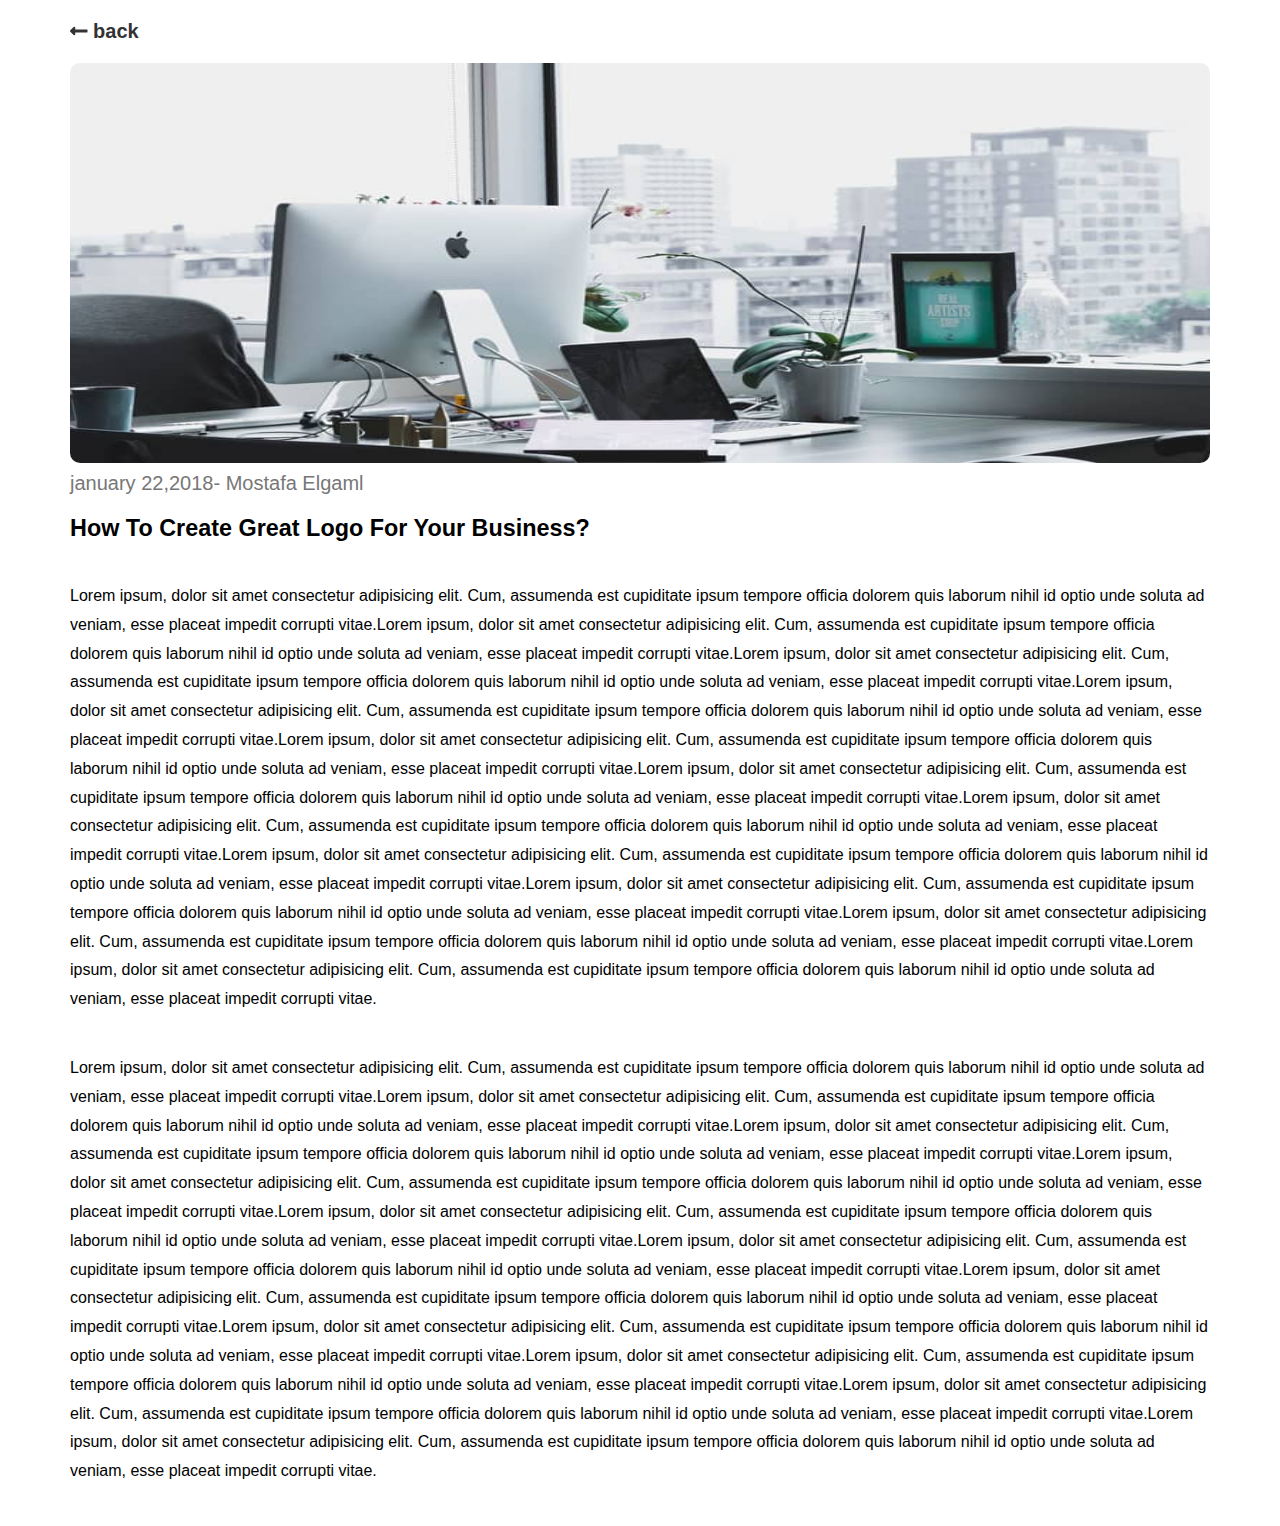
<file: article.html>
<!DOCTYPE html>
<html lang="en">
<head>
    <meta charset="UTF-8">
    <meta name="viewport" content="width=device-width, initial-scale=1.0">
    <title>Article</title>
    <link rel="stylesheet" href="style/article.css">
    <script src="fonts/all.min.js"></script>
</head>
<body>
    <div class="container">
        <!-- start back button -->
        <div class="back_button_cont">

            <a class="back_button" href="index.html"><i class="fas fa-long-arrow-alt-left"></i> back</a>
        </div>
        <!-- start back button -->

        <!-- start article header -->
        <div class="article_header">
            <div class="image_box">
                <img src="./images/blog1.jpg" alt="article_img">
            </div>
            <div class="aticle_info">
                <p class="article_date">january 22,2018 </p>
                <p class="author"> - Mostafa Elgaml</p>
            </div>
            <div class="article_title">
                <h3>how to create great logo for your business?</h3>
            </div>
        </div>
        <!-- end article header -->

        <!-- start article body -->
        <div class="article_body">
            <p>
                Lorem ipsum, dolor sit amet consectetur adipisicing elit. Cum, assumenda est cupiditate ipsum tempore officia dolorem quis laborum nihil id optio unde soluta ad veniam, esse placeat impedit corrupti vitae.Lorem ipsum, dolor sit amet consectetur adipisicing elit. Cum, assumenda est cupiditate ipsum tempore officia dolorem quis laborum nihil id optio unde soluta ad veniam, esse placeat impedit corrupti vitae.Lorem ipsum, dolor sit amet consectetur adipisicing elit. Cum, assumenda est cupiditate ipsum tempore officia dolorem quis laborum nihil id optio unde soluta ad veniam, esse placeat impedit corrupti vitae.Lorem ipsum, dolor sit amet consectetur adipisicing elit. Cum, assumenda est cupiditate ipsum tempore officia dolorem quis laborum nihil id optio unde soluta ad veniam, esse placeat impedit corrupti vitae.Lorem ipsum, dolor sit amet consectetur adipisicing elit. Cum, assumenda est cupiditate ipsum tempore officia dolorem quis laborum nihil id optio unde soluta ad veniam, esse placeat impedit corrupti vitae.Lorem ipsum, dolor sit amet consectetur adipisicing elit. Cum, assumenda est cupiditate ipsum tempore officia dolorem quis laborum nihil id optio unde soluta ad veniam, esse placeat impedit corrupti vitae.Lorem ipsum, dolor sit amet consectetur adipisicing elit. Cum, assumenda est cupiditate ipsum tempore officia dolorem quis laborum nihil id optio unde soluta ad veniam, esse placeat impedit corrupti vitae.Lorem ipsum, dolor sit amet consectetur adipisicing elit. Cum, assumenda est cupiditate ipsum tempore officia dolorem quis laborum nihil id optio unde soluta ad veniam, esse placeat impedit corrupti vitae.Lorem ipsum, dolor sit amet consectetur adipisicing elit. Cum, assumenda est cupiditate ipsum tempore officia dolorem quis laborum nihil id optio unde soluta ad veniam, esse placeat impedit corrupti vitae.Lorem ipsum, dolor sit amet consectetur adipisicing elit. Cum, assumenda est cupiditate ipsum tempore officia dolorem quis laborum nihil id optio unde soluta ad veniam, esse placeat impedit corrupti vitae.Lorem ipsum, dolor sit amet consectetur adipisicing elit. Cum, assumenda est cupiditate ipsum tempore officia dolorem quis laborum nihil id optio unde soluta ad veniam, esse placeat impedit corrupti vitae.
            </p>
            <p>
                Lorem ipsum, dolor sit amet consectetur adipisicing elit. Cum, assumenda est cupiditate ipsum tempore officia dolorem quis laborum nihil id optio unde soluta ad veniam, esse placeat impedit corrupti vitae.Lorem ipsum, dolor sit amet consectetur adipisicing elit. Cum, assumenda est cupiditate ipsum tempore officia dolorem quis laborum nihil id optio unde soluta ad veniam, esse placeat impedit corrupti vitae.Lorem ipsum, dolor sit amet consectetur adipisicing elit. Cum, assumenda est cupiditate ipsum tempore officia dolorem quis laborum nihil id optio unde soluta ad veniam, esse placeat impedit corrupti vitae.Lorem ipsum, dolor sit amet consectetur adipisicing elit. Cum, assumenda est cupiditate ipsum tempore officia dolorem quis laborum nihil id optio unde soluta ad veniam, esse placeat impedit corrupti vitae.Lorem ipsum, dolor sit amet consectetur adipisicing elit. Cum, assumenda est cupiditate ipsum tempore officia dolorem quis laborum nihil id optio unde soluta ad veniam, esse placeat impedit corrupti vitae.Lorem ipsum, dolor sit amet consectetur adipisicing elit. Cum, assumenda est cupiditate ipsum tempore officia dolorem quis laborum nihil id optio unde soluta ad veniam, esse placeat impedit corrupti vitae.Lorem ipsum, dolor sit amet consectetur adipisicing elit. Cum, assumenda est cupiditate ipsum tempore officia dolorem quis laborum nihil id optio unde soluta ad veniam, esse placeat impedit corrupti vitae.Lorem ipsum, dolor sit amet consectetur adipisicing elit. Cum, assumenda est cupiditate ipsum tempore officia dolorem quis laborum nihil id optio unde soluta ad veniam, esse placeat impedit corrupti vitae.Lorem ipsum, dolor sit amet consectetur adipisicing elit. Cum, assumenda est cupiditate ipsum tempore officia dolorem quis laborum nihil id optio unde soluta ad veniam, esse placeat impedit corrupti vitae.Lorem ipsum, dolor sit amet consectetur adipisicing elit. Cum, assumenda est cupiditate ipsum tempore officia dolorem quis laborum nihil id optio unde soluta ad veniam, esse placeat impedit corrupti vitae.Lorem ipsum, dolor sit amet consectetur adipisicing elit. Cum, assumenda est cupiditate ipsum tempore officia dolorem quis laborum nihil id optio unde soluta ad veniam, esse placeat impedit corrupti vitae.
            </p>
        </div>
        <!-- end article body -->
        
    </div>
</body>
</html>
</file>
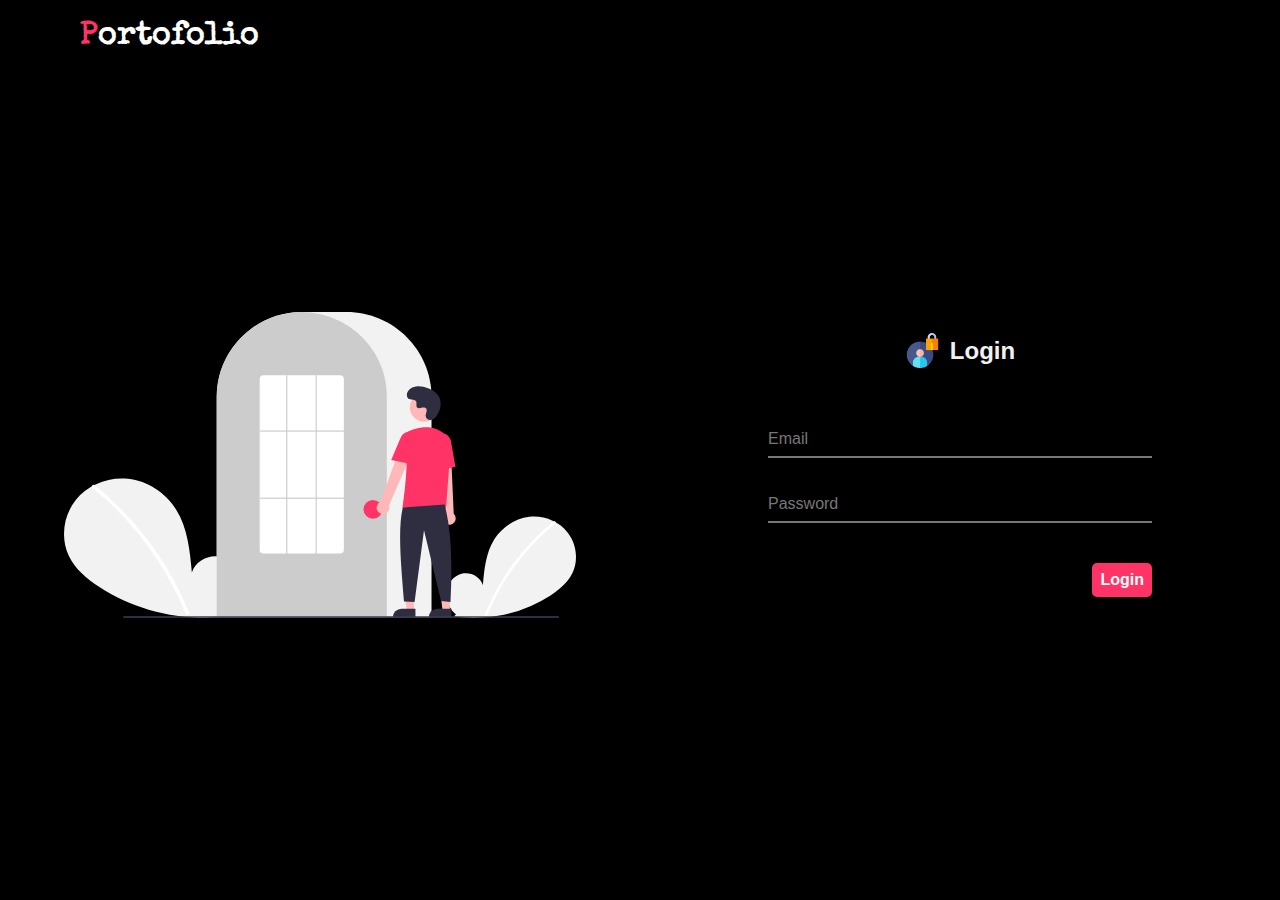
<file: login.html>
<!DOCTYPE html>
<html lang="en">
<head>
    <meta charset="UTF-8">
    <meta name="viewport" content="width=device-width, initial-scale=1.0">
    <title>login</title>
    <link rel="stylesheet" href="./style/rigester.css">
</head>
<body>
    <!-- start header -->
    <div class="header">
        <h1> Portofolio </h1>
    </div>
    <!-- end header -->
    <!-- start content -->
    <div class="content">
        <div class="row">
            <!-- start img side -->
            <div class="img_side">
                <div class="row">
                    <img src="./images/login.svg" alt="">
                </div>
            </div>
            <!-- end img side -->
            <!-- start form side -->
            <div class="form_side">
                <div class="row">
                    <form action="" method="POST">
                        <div class="form_title">
                            <div class="row">
                                <img src="./images/login.png" alt="">
                                <h2>Login</h2>
                            </div>
                        </div>
                        <div class="wrapper">
                            <div class="input-data">
                                <input type="email" name="email" required>
                                <div class="underline"></div>
                                <label>Email</label>
                            </div>
                            <div class="input-data">
                                <input type="password" name="password" required>
                                <div class="underline">
                                </div>
                                <label>Password</label>
                            </div>
                        </div>
                        <input type="submit" value="Login" class="sub-btn">
                    </form>
                </div>
            </div>
            <!-- end form side -->
        </div>
    </div>
    <!-- end content -->
</body>
</html>
</file>
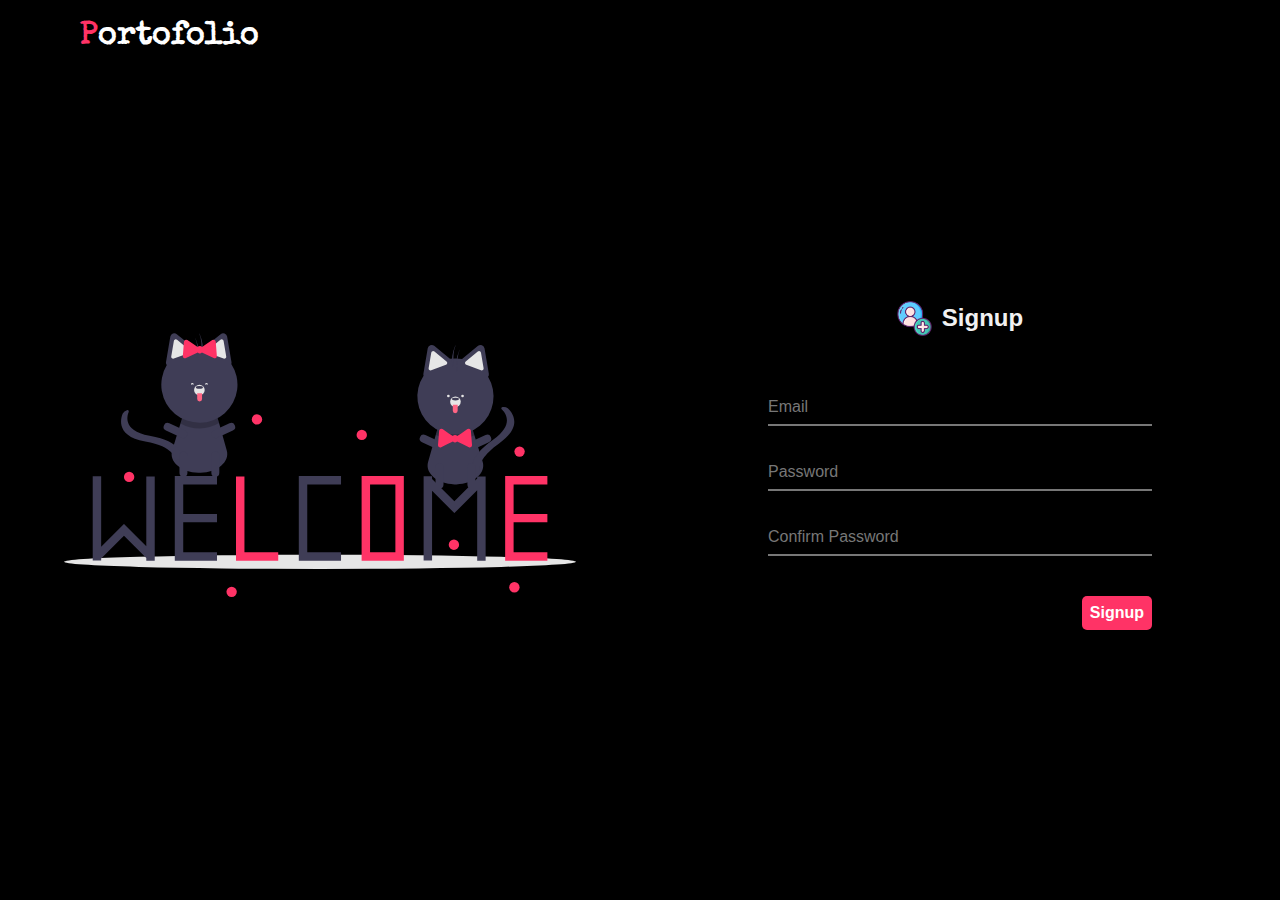
<file: signup.html>
<!DOCTYPE html>
<html lang="en">
<head>
    <meta charset="UTF-8">
    <meta name="viewport" content="width=device-width, initial-scale=1.0">
    <title>signup</title>
    <link rel="stylesheet" href="./style/rigester.css">
</head>
<body>
     <!-- start header -->
     <div class="header">
        <h1> Portofolio </h1>
    </div>
    <!-- end header -->
    <!-- start content -->
    <div class="content">
        <div class="row">
            <!-- start img side -->
            <div class="img_side">
                <div class="row">
                    <img src="./images/signup.svg" alt="">
                </div>
            </div>
            <!-- end img side -->
            <!-- start form side -->
            <div class="form_side">
                <div class="row">
                    <form action="" method="POST">
                        <div class="form_title">
                            <div class="row">
                                <img src="./images/sign-up.png" alt="">
                                <h2>signup</h2>
                            </div>
                        </div>
                        <div class="wrapper">
                            <div class="input-data">
                                <input type="email" name="email" required>
                                <div class="underline"></div>
                                <label>Email</label>
                            </div>
                            <div class="input-data">
                                <input type="password" name="password" required>
                                <div class="underline">
                                </div>
                                <label>Password</label>
                            </div>
                            <div class="input-data">
                                <input type="password" name="confirm_password" required>
                                <div class="underline">
                                </div>
                                <label>Confirm Password</label>
                            </div>
                        </div>
                        <input type="submit" value="Signup" class="sub-btn">
                    </form>
                </div>
            </div>
            <!-- end form side -->
        </div>
    </div>
    <!-- end content -->
</body>
</html>
</file>
<file: style/article.css>
/*global style*/
* {
  padding: 0;
  margin: 0;
  -webkit-box-sizing: border-box;
  -o-box-sizing: border-box;
  -ms-box-sizing: border-box;
  -moz-box-sizing: border-box;
  box-sizing: border-box;
}

.container {
  display: block;
  margin: auto;
  width: 100%;
  padding: 0px 15px 0px 15px;
}
@media (min-width : 768px) {
  .container {
    width: 750px;
  }
}
@media (min-width : 992px) {
  .container {
    width: 970px;
  }
}
@media (min-width : 1200px) {
  .container {
    width: 1170px;
  }
}

.row {
  display: flex;
  flex-wrap: wrap;
}

/*global style*/
body {
  font-family: Arial, Helvetica, sans-serif;
}

/*start back btn*/
.back_button_cont {
  margin: 20px 0px;
}
.back_button_cont .back_button {
  color: #333;
  text-decoration: none;
  font-size: 20px;
  font-weight: bold;
  transition: all 0.2s linear;
}
.back_button_cont .back_button:hover {
  color: #ff3366;
}

/*end back btn*/
/*start article header*/
.article_header {
  display: block;
  /*start article title*/
  /*end article title*/
}
.article_header .image_box {
  width: 100%;
}
.article_header .image_box img {
  width: 100%;
  height: 400px;
  border-radius: 10px;
}
.article_header .aticle_info {
  display: flex;
  justify-content: left;
  align-items: center;
  padding-top: 5px;
}
.article_header .aticle_info p {
  font-size: 20px;
  color: #777;
}
.article_header .article_title {
  margin-top: 20px;
  font-size: 20px;
  text-transform: capitalize;
}

/*end article header*/
/*start article body*/
.article_body {
  margin-top: 40px;
}
.article_body p {
  line-height: 1.8;
  font-size: 16px;
  margin-bottom: 40px;
}

/*end article body*/

/*# sourceMappingURL=article.css.map */
</file>
<file: style/rigester.css>
/*global style*/
@import url("https://fonts.googleapis.com/css2?family=Special+Elite&display=swap");
* {
  padding: 0;
  margin: 0;
  -webkit-box-sizing: border-box;
  -o-box-sizing: border-box;
  -ms-box-sizing: border-box;
  -moz-box-sizing: border-box;
  box-sizing: border-box;
}

.container {
  display: block;
  margin: auto;
  width: 100%;
  padding: 0px 15px 0px 15px;
}
@media (min-width : 768px) {
  .container {
    width: 750px;
  }
}
@media (min-width : 992px) {
  .container {
    width: 970px;
  }
}
@media (min-width : 1200px) {
  .container {
    width: 1170px;
  }
}

.row {
  display: flex;
  flex-wrap: wrap;
}

/*global style*/
/*start global*/
body {
  background: #000;
  font-family: "Roboto", sans-serif;
}

/*end global*/
/*start header*/
.header {
  display: block;
  height: 60px;
  margin-left: 60px;
}
@media (max-width:767px) {
  .header {
    margin-left: 30px;
  }
}
.header h1 {
  font-family: "Special Elite", cursive;
  color: #fff;
  padding: 20px;
}
.header h1::first-letter {
  color: #ff3366;
}

/*end header*/
/*start content*/
.content {
  height: 90vh;
  width: 100%;
}
@media (max-width:767px) {
  .content {
    height: 80vh;
  }
}
.content .row {
  height: 100%;
  width: 100%;
}
.content .img_side {
  display: block;
  width: 50%;
  height: 100%;
}
@media (max-width:767px) {
  .content .img_side {
    display: none;
  }
}
.content .img_side .row {
  height: 100%;
  justify-content: center;
  align-items: center;
}
.content .img_side .row img {
  width: 80%;
}
@media (max-width:991px) {
  .content .img_side .row img {
    width: 90%;
  }
}
.content .form_side {
  width: 50%;
  height: 100%;
}
@media (max-width:767px) {
  .content .form_side {
    width: 100%;
  }
}
.content .form_side .row {
  height: 100%;
  justify-content: center;
  align-items: center;
}
.content .form_side .row form {
  display: block;
  width: 60%;
}
@media (max-width:991px) {
  .content .form_side .row form {
    width: 80%;
  }
}
.content .form_side .row form .form_title {
  margin-bottom: 50px;
}
.content .form_side .row form .form_title .row img {
  width: 35px;
  height: 35px;
  margin-right: 10px;
}
.content .form_side .row form .form_title .row h2 {
  text-transform: capitalize;
  color: #f1f1f1;
}
.content .form_side .row form .wrapper .input-data {
  min-height: 40px;
  width: 100%;
  position: relative;
  margin: 25px auto;
}
.content .form_side .row form .wrapper .input-data input {
  height: 40px;
  width: 100%;
  border: none;
  font-size: 17px;
  border-bottom: 2px solid #777;
  outline: none;
  background: #000;
  color: #fff;
}
.content .form_side .row form .wrapper .input-data input:focus ~ label,
.content .form_side .row form .wrapper .input-data input:valid ~ label {
  transform: translateY(-25px);
  font-size: 15px;
  color: #ff3366;
}
.content .form_side .row form .wrapper .input-data label {
  position: absolute;
  bottom: 10px;
  left: 0;
  color: #777;
  pointer-events: none;
  transition: all 0.5s ease;
  text-transform: capitalize;
}
.content .form_side .row form .wrapper .input-data .underline {
  position: absolute;
  height: 2px;
  width: 100%;
  bottom: 0;
}
.content .form_side .row form .wrapper .input-data .underline:before {
  position: absolute;
  content: "";
  height: 100%;
  width: 100%;
  background: #ff3366;
  transform: scaleX(0);
  transform-origin: center;
  transition: transform 0.3s ease;
}
.content .form_side .row form .wrapper .input-data input:focus ~ .underline:before,
.content .form_side .row form .wrapper .input-data input:valid ~ .underline:before {
  transform: scaleX(1);
}
.content .form_side .row form .sub-btn {
  display: block;
  margin-top: 15px;
  font-size: 16px;
  font-weight: bold;
  cursor: pointer;
  background: #ff3366;
  color: #fff;
  padding: 8px;
  border: none;
  border-radius: 5px;
  outline: none;
  float: right;
}

/*end content*/

/*# sourceMappingURL=rigester.css.map */
</file>
